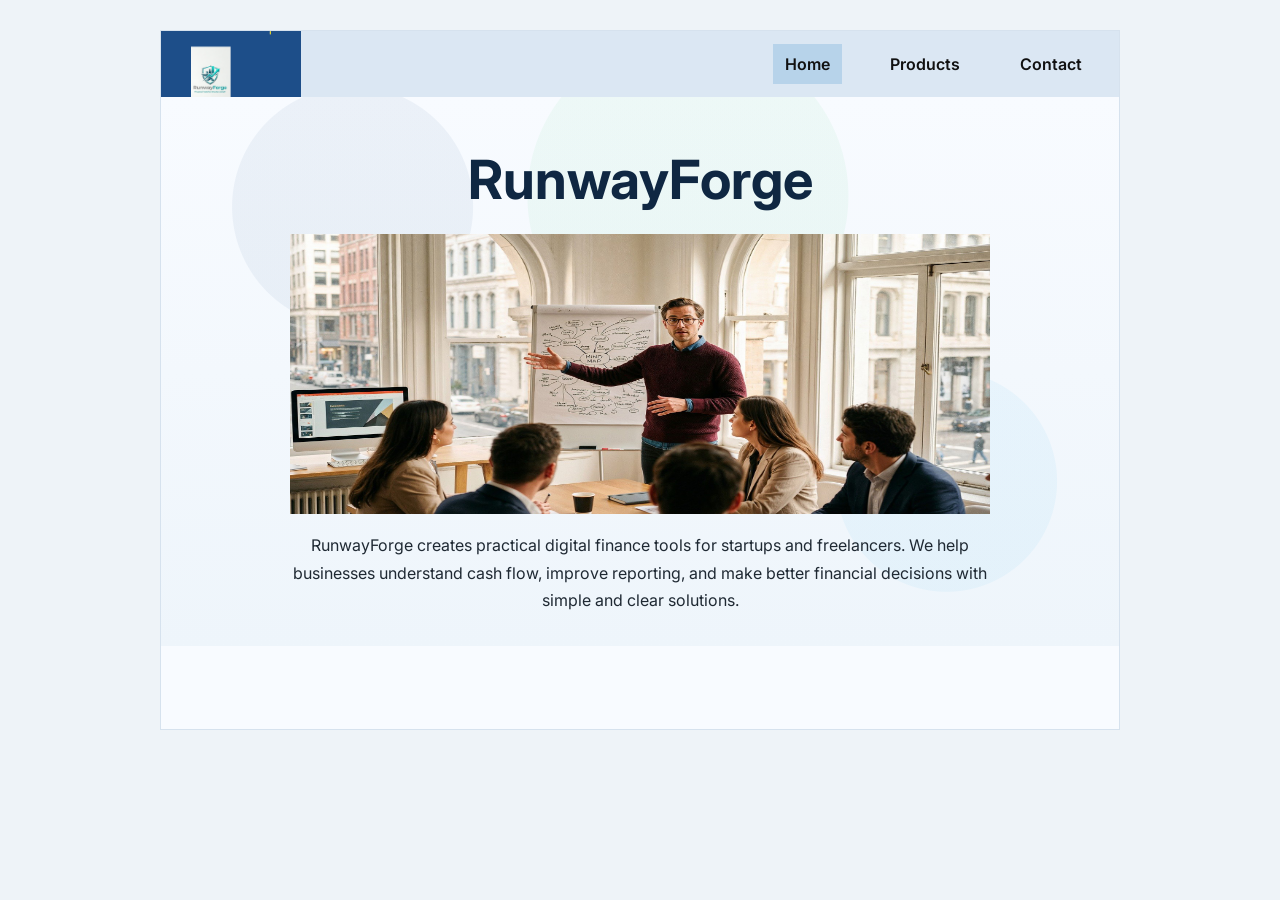
<file: index.html>
<!DOCTYPE html>
<html lang="en">
<head>
  <meta charset="UTF-8">
  <meta name="viewport" content="width=device-width, initial-scale=1.0">
  <title>RunwayForge - Home</title>
  <link rel="stylesheet" href="css/style.css">
</head>
<body>
  <div class="wrapper">
    <header class="topbar">
      <div class="logo-box">
        <img src="img/logo.png" alt="RunwayForge logo">
      </div>

      <nav class="nav">
        <a href="index.html" class="active">Home</a>
        <a href="products.html">Products</a>
        <a href="contact.html">Contact</a>
      </nav>
    </header>

    <main class="content">
      <h1 class="hero-title">RunwayForge</h1>

<img class="main-image" src="img/hero.jpg" alt="Financial tools illustration">

      <p class="intro-text">
        RunwayForge creates practical digital finance tools for startups and freelancers.
        We help businesses understand cash flow, improve reporting, and make better
        financial decisions with simple and clear solutions.
      </p>
    </main>
  </div>
</body>
</html>
</file>
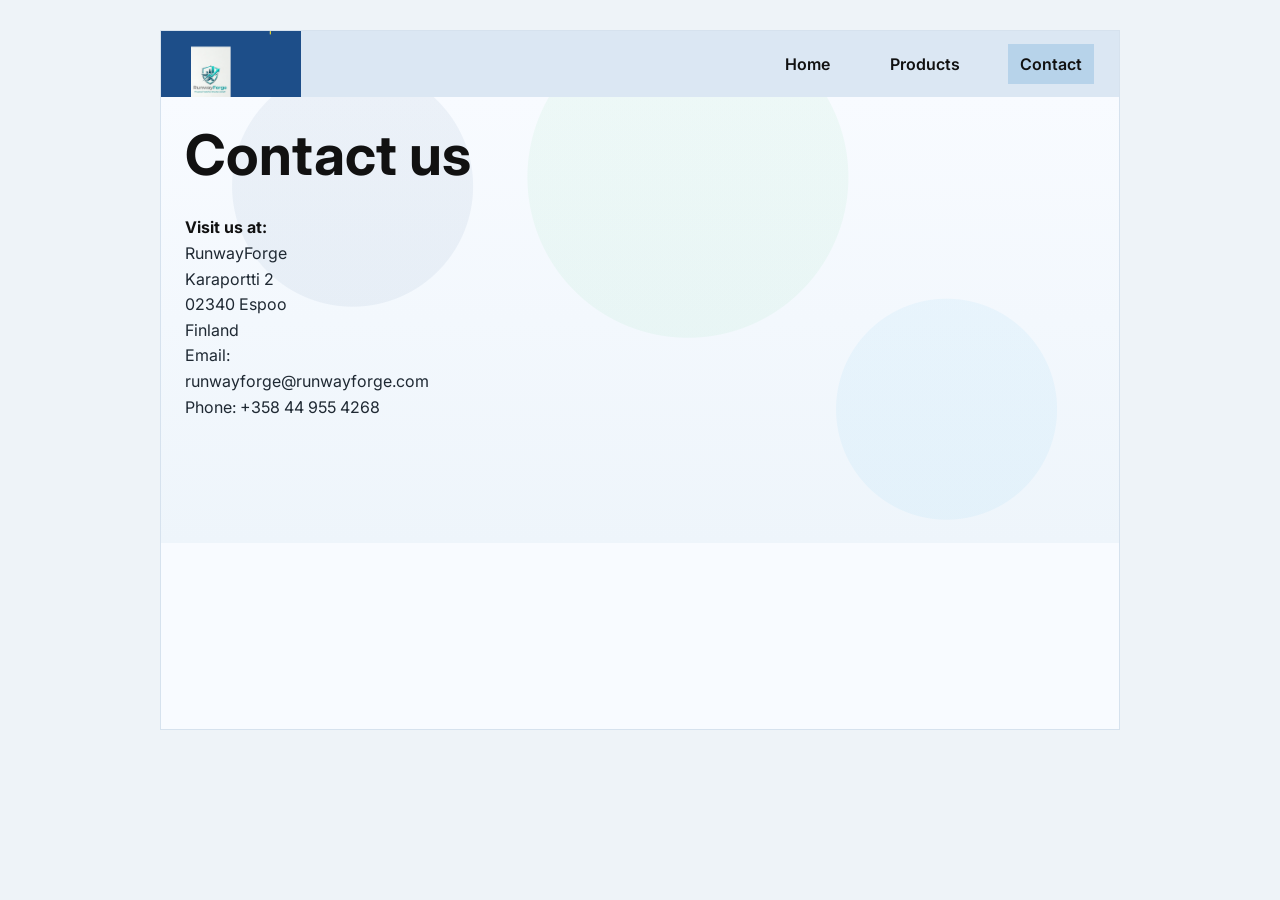
<file: contact.html>
<!DOCTYPE html>
<html lang="en">
<head>
  <meta charset="UTF-8">
  <meta name="viewport" content="width=device-width, initial-scale=1.0">
  <title>RunwayForge - Contact</title>
  <link rel="stylesheet" href="css/style.css">
</head>
<body>
  <div class="wrapper">
    <header class="topbar">
      <div class="logo-box">
        <img src="img/logo.png" alt="RunwayForge logo">
      </div>

      <nav class="nav">
        <a href="index.html">Home</a>
        <a href="products.html">Products</a>
        <a href="contact.html" class="active">Contact</a>
      </nav>
    </header>

    <main class="content">
      <h1 class="contact-title">Contact us</h1>

      <div class="contact-layout">
        <section class="contact-info">
          <p><strong>Visit us at:</strong></p>
          <p>RunwayForge</p>
          <p>Karaportti 2</p>
          <p>02340 Espoo</p>
          <p>Finland</p>
          <p>Email: runwayforge@runwayforge.com</p>
          <p>Phone: +358 44 955 4268</p>
        </section>

        <section class="map-box">
  <iframe
    class="map-frame"
    src="https://www.google.com/maps?q=Karaportti%202,%2002340%20Espoo,%20Finland&output=embed"
    title="RunwayForge location map"
    loading="lazy">
  </iframe>
</section>

      </div>
    </main>
  </div>
</body>
</html>
</file>
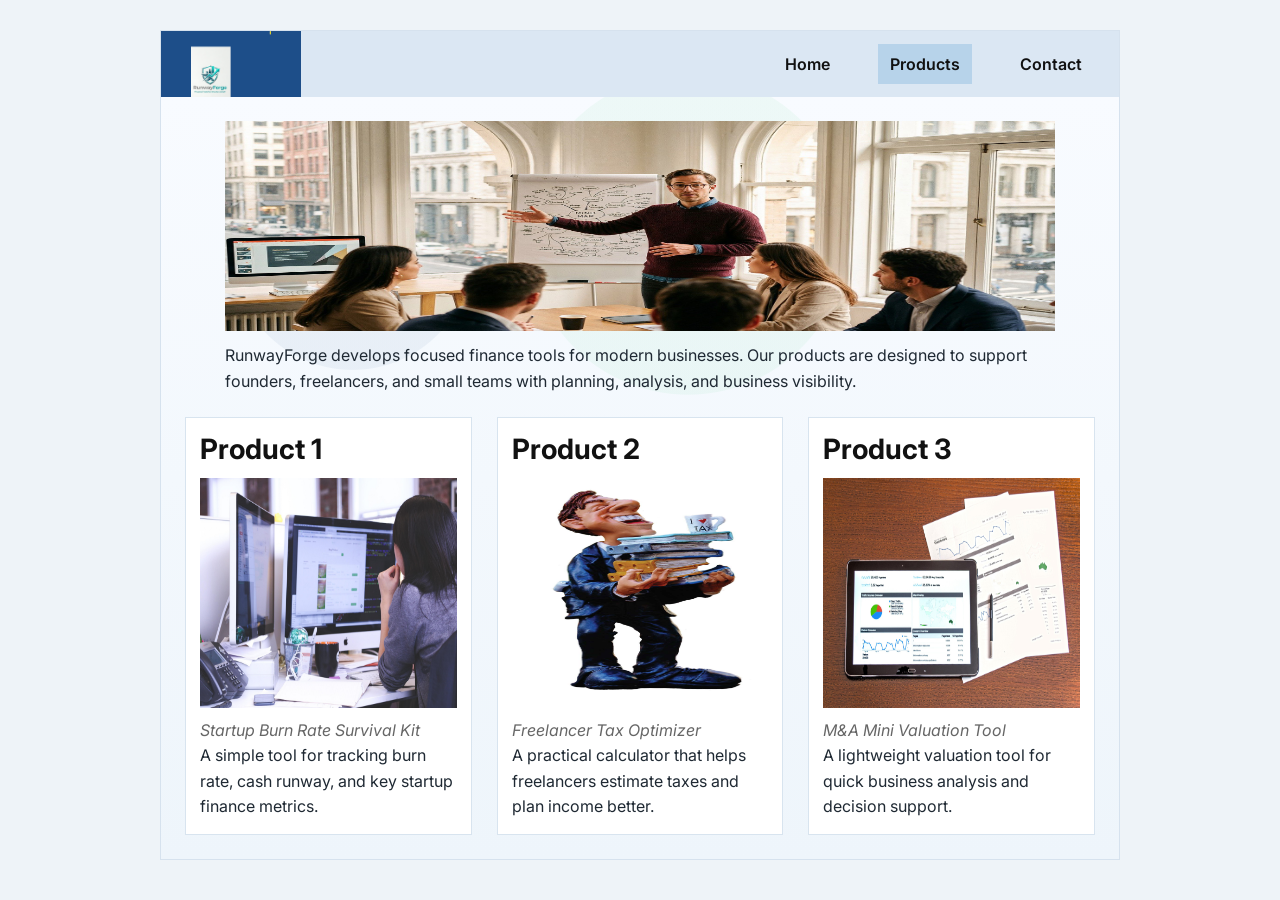
<file: products.html>
<!DOCTYPE html>
<html lang="en">
<head>
  <meta charset="UTF-8">
  <meta name="viewport" content="width=device-width, initial-scale=1.0">
  <title>RunwayForge - Products</title>
  <link rel="stylesheet" href="css/style.css">
</head>
<body>
  <div class="wrapper">
    <header class="topbar">
      <div class="logo-box">
        <img src="img/logo.png" alt="RunwayForge logo">
      </div>

      <nav class="nav">
        <a href="index.html">Home</a>
        <a href="products.html" class="active">Products</a>
        <a href="contact.html">Contact</a>
      </nav>
    </header>

    <main class="content">
<img class="top-image" src="img/hero.jpg" alt="Products banner">

      <p class="page-text">
        RunwayForge develops focused finance tools for modern businesses.
        Our products are designed to support founders, freelancers, and small teams
        with planning, analysis, and business visibility.
      </p>

      <section class="products-grid">
        <article class="card">
          <h3>Product 1</h3>
<img src="img/product1.jpg" alt="Startup Burn Rate Survival Kit">
          <p class="product-name">Startup Burn Rate Survival Kit</p>
          <p>
            A simple tool for tracking burn rate, cash runway, and key startup finance metrics.
          </p>
        </article>

        <article class="card">
          <h3>Product 2</h3>
<img src="img/product2.jpg" alt="Freelancer Tax Optimizer">
          <p class="product-name">Freelancer Tax Optimizer</p>
          <p>
            A practical calculator that helps freelancers estimate taxes and plan income better.
          </p>
        </article>

        <article class="card">
          <h3>Product 3</h3>
<img src="img/product3.jpg" alt="M and A Mini Valuation Tool">
          <p class="product-name">M&amp;A Mini Valuation Tool</p>
          <p>
            A lightweight valuation tool for quick business analysis and decision support.
          </p>
        </article>
      </section>
    </main>
  </div>
</body>
</html>
</file>
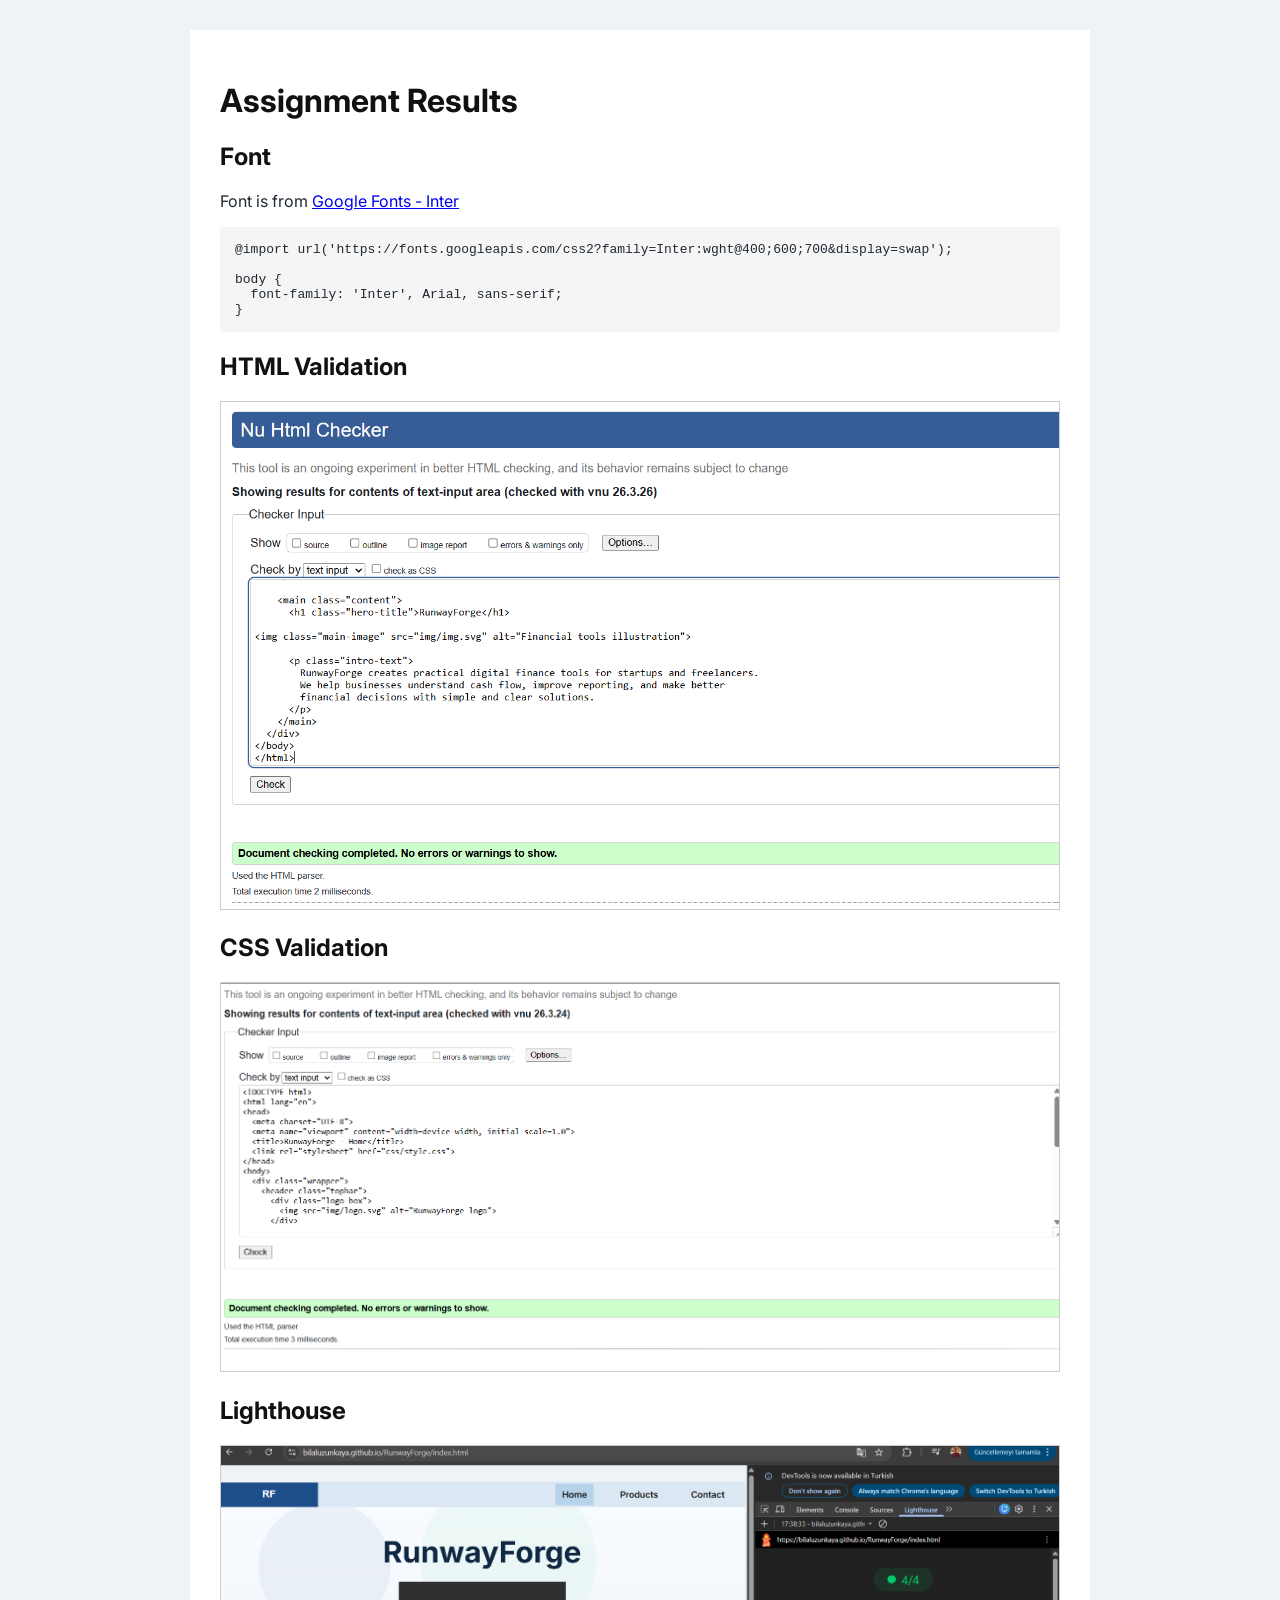
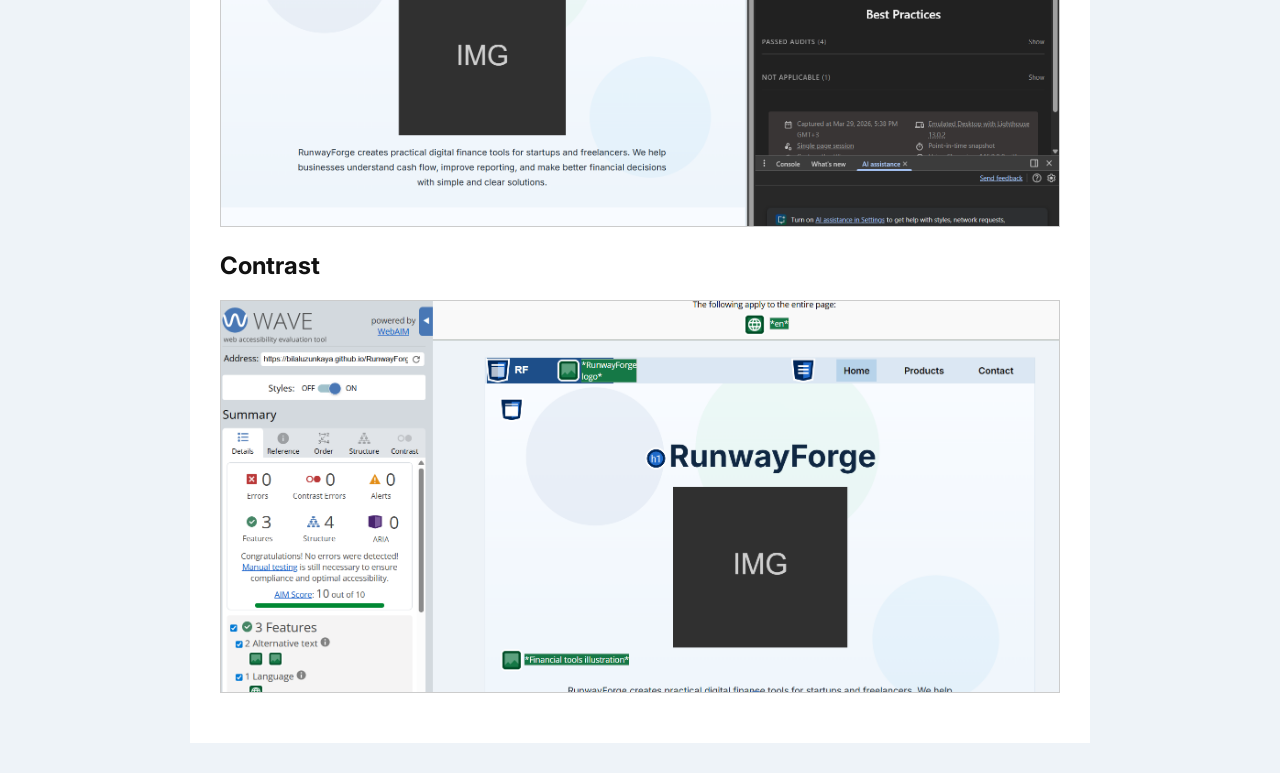
<file: results.html>
<!DOCTYPE html>
<html lang="en">
<head>
  <meta charset="UTF-8">
  <meta name="viewport" content="width=device-width, initial-scale=1.0">
  <title>RunwayForge - Results</title>
  <link rel="stylesheet" href="css/style.css">
</head>
<body>
  <div class="results">
    <h1>Assignment Results</h1>

    <h2>Font</h2>
    <p>
      Font is from
      <a href="https://fonts.google.com/specimen/Inter" target="_blank">Google Fonts - Inter</a>
    </p>

<pre>
@import url('https://fonts.googleapis.com/css2?family=Inter:wght@400;600;700&display=swap');

body {
  font-family: 'Inter', Arial, sans-serif;
}
</pre>

    <h2>HTML Validation</h2>
    <p><img src="img/validator-html.png" alt="HTML validation result"></p>

    <h2>CSS Validation</h2>
    <p><img src="img/validator-css.png" alt="CSS validation result"></p>

    <h2>Lighthouse</h2>
    <p><img src="img/lighthouse-home.png" alt="Lighthouse result"></p>

    <h2>Contrast</h2>
    <p><img src="img/contrast-home.png" alt="Contrast check result"></p>
  </div>
</body>
</html>
</file>
<file: css/style.css>
@import url('https://fonts.googleapis.com/css2?family=Inter:wght@400;600;700&display=swap');

* {
  box-sizing: border-box;
}

body {
  margin: 0;
  font-family: 'Inter', Arial, sans-serif;
  background-color: #eef3f8;
  color: #1f2933;
}

.wrapper {
  width: 960px;
  margin: 30px auto;
  background: #f8fbff;
  min-height: 700px;
  border: 1px solid #d6e2ee;
}

.topbar {
  display: flex;
  align-items: stretch;
  background: #dbe7f3;
}

.logo-box {
  width: 140px;
  background: #1d4e89;
  display: flex;
  align-items: center;
  justify-content: center;
}

.logo-box img {
  height: 70px;
  width: auto;
  object-fit: contain;
}



.logo-box img {
  width: 80px;
  height: auto;
}

.nav {
  flex: 1;
  display: flex;
  justify-content: flex-end;
  align-items: center;
  padding-right: 25px;
}

.nav a {
  text-decoration: none;
  color: #111111;
  font-weight: 600;
  margin-left: 36px;
  padding: 10px 12px;
}

.nav a:hover,
.nav a.active {
  background-color: #b7d3ea;
}

.content {
  padding: 24px;
  background:
    radial-gradient(circle at 20% 20%, rgba(29,78,137,0.06) 0, rgba(29,78,137,0.06) 120px, transparent 121px),
    radial-gradient(circle at 55% 18%, rgba(34,197,94,0.05) 0, rgba(34,197,94,0.05) 160px, transparent 161px),
    radial-gradient(circle at 82% 70%, rgba(14,165,233,0.05) 0, rgba(14,165,233,0.05) 110px, transparent 111px),
    linear-gradient(#f8fbff, #eef5fb);
}

.hero-title {
  text-align: center;
  font-size: 54px;
  margin: 26px 0 22px;
  color: #0f2742;
}

.main-image,
.top-image,
.map-image {
  display: block;
  margin: 0 auto;
  border: 0;
}

.main-image {
  width: 700px;
  height: 280px;
}

.top-image {
  width: 100%;
  max-width: 830px;
  height: 210px;
}

.intro-text {
  max-width: 700px;
  margin: 18px auto 8px;
  text-align: center;
  font-size: 16px;
  line-height: 1.7;
}

.page-text {
  max-width: 830px;
  margin: 12px auto 22px;
  font-size: 16px;
  line-height: 1.6;
}

.products-grid {
  display: flex;
  gap: 16px;
  justify-content: space-between;
}

.card {
  width: 31.5%;
  background: #ffffff;
  padding: 14px;
  border: 1px solid #d8e4ef;
}

.card h3 {
  margin-top: 0;
  margin-bottom: 12px;
  font-size: 28px;
  color: #111111;
}

.card img {
  width: 100%;
  height: 230px;
  display: block;
  margin-bottom: 10px;
}

.product-name {
  margin: 0 0 8px;
  font-style: italic;
  color: #666666;
}

.card p {
  margin: 0;
  line-height: 1.6;
}

.contact-title {
  font-size: 56px;
  margin: 0 0 26px;
  color: #111111;
}

.contact-layout {
  display: flex;
  justify-content: space-between;
  align-items: flex-start;
  gap: 24px;
}

.contact-info {
  width: 32%;
  font-size: 16px;
  line-height: 1.6;
}

.contact-info p {
  margin: 0;
}

.contact-info strong {
  color: #111111;
}

.map-box {
  width: 58%;
}

.map-image {
  width: 100%;
  height: 300px;
}

.results {
  width: 900px;
  margin: 30px auto;
  background: #ffffff;
  padding: 30px;
}

.results h1,
.results h2 {
  color: #111111;
}

.results img {
  max-width: 100%;
  border: 1px solid #cccccc;
}

.results pre {
  background: #f5f5f5;
  padding: 15px;
  overflow-x: auto;
}
.map-frame {
  width: 100%;
  height: 300px;
  border: 0;
}
</file>
